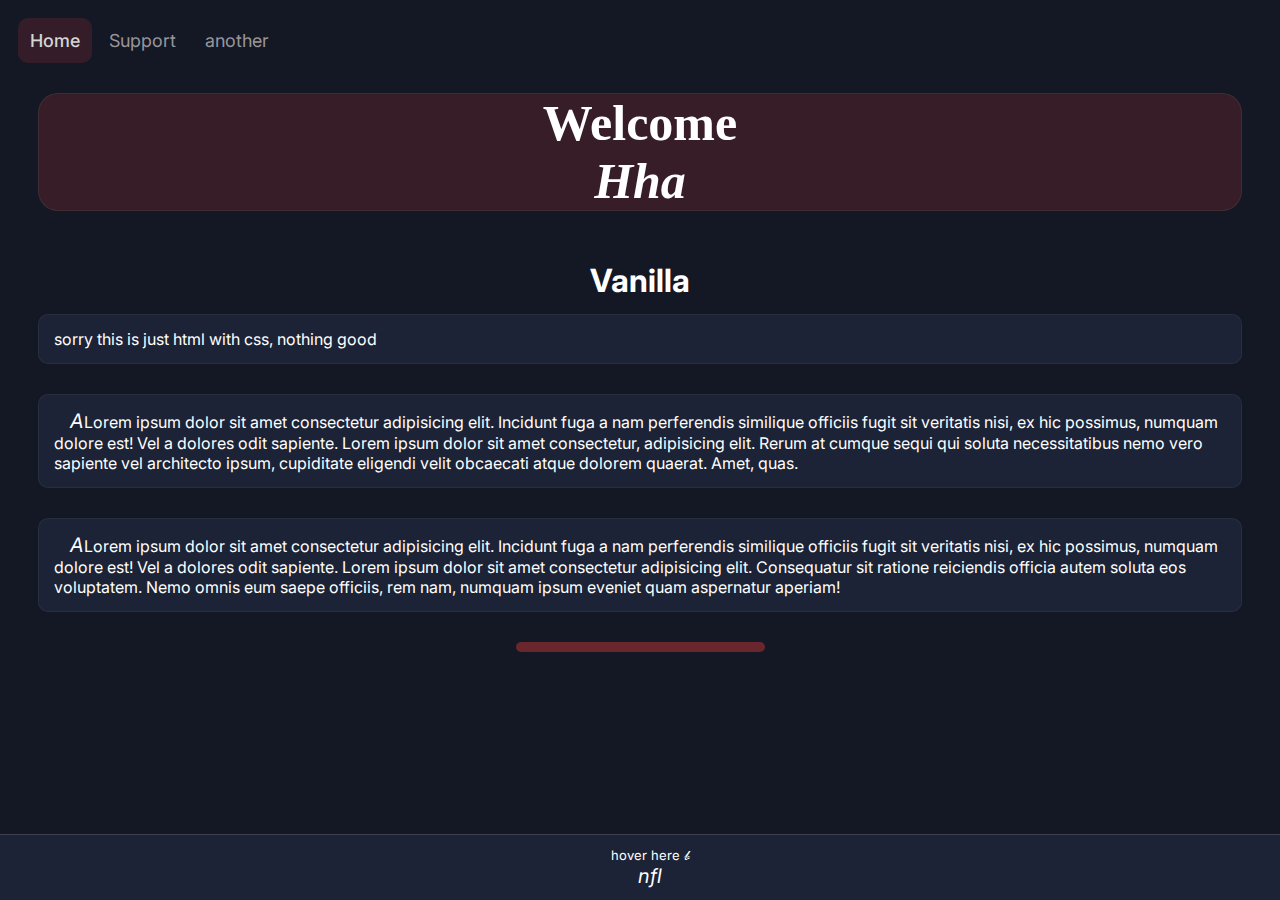
<file: index.html>
<!DOCTYPE html>
<html lang="en">
<head>
    <meta charset="UTF-8">
    <meta http-equiv="X-UA-Compatible" content="IE=chrome">
    <meta name="viewport" content="width=device-width, initial-scale=1.0">
     <link rel="stylesheet" href="css/styles.css">
    <title>Home</title>
</head>
<body>
    <div class="top-nav">
    <a href="index.html" class="active">Home</a>
        <a href="html/support.html">Support</a>
        <a href="#3">another</a>

    </div>
    <div class="typograph">
        Welcome<br>
        
        <i>Hha</i>
    </div>
    
  <br>
    
    <h1 class="hline" >Vanilla</h1>
   <div class="text">
    sorry this is just html with css, nothing good 
   </div> 


   <div class="text">
    &nbsp; &nbsp; <em>A</em>Lorem ipsum dolor sit amet consectetur adipisicing elit. Incidunt fuga a nam perferendis similique officiis fugit sit veritatis nisi, ex hic possimus, numquam dolore est! Vel a dolores odit sapiente.
    Lorem ipsum dolor sit amet consectetur, adipisicing elit. Rerum at cumque sequi qui soluta necessitatibus nemo vero sapiente vel architecto ipsum, cupiditate eligendi velit obcaecati atque dolorem quaerat. Amet, quas.
   </div> 
   <div class="text">
    &nbsp; &nbsp; <em>A</em>Lorem ipsum dolor sit amet consectetur adipisicing elit. Incidunt fuga a nam perferendis similique officiis fugit sit veritatis nisi, ex hic possimus, numquam dolore est! Vel a dolores odit sapiente. 
    Lorem ipsum dolor sit amet consectetur adipisicing elit. Consequatur sit ratione reiciendis officia autem soluta eos voluptatem. Nemo omnis eum saepe officiis, rem nam, numquam ipsum eveniet quam aspernatur aperiam!
    
   </div> 
   <hr class="jst"></hr>
   <br><br><br><br>
   <div class="footer">
       hover here &bscr;<br>
       <em>nfl</em>
   </div>

    
</body>
</html>
</file>
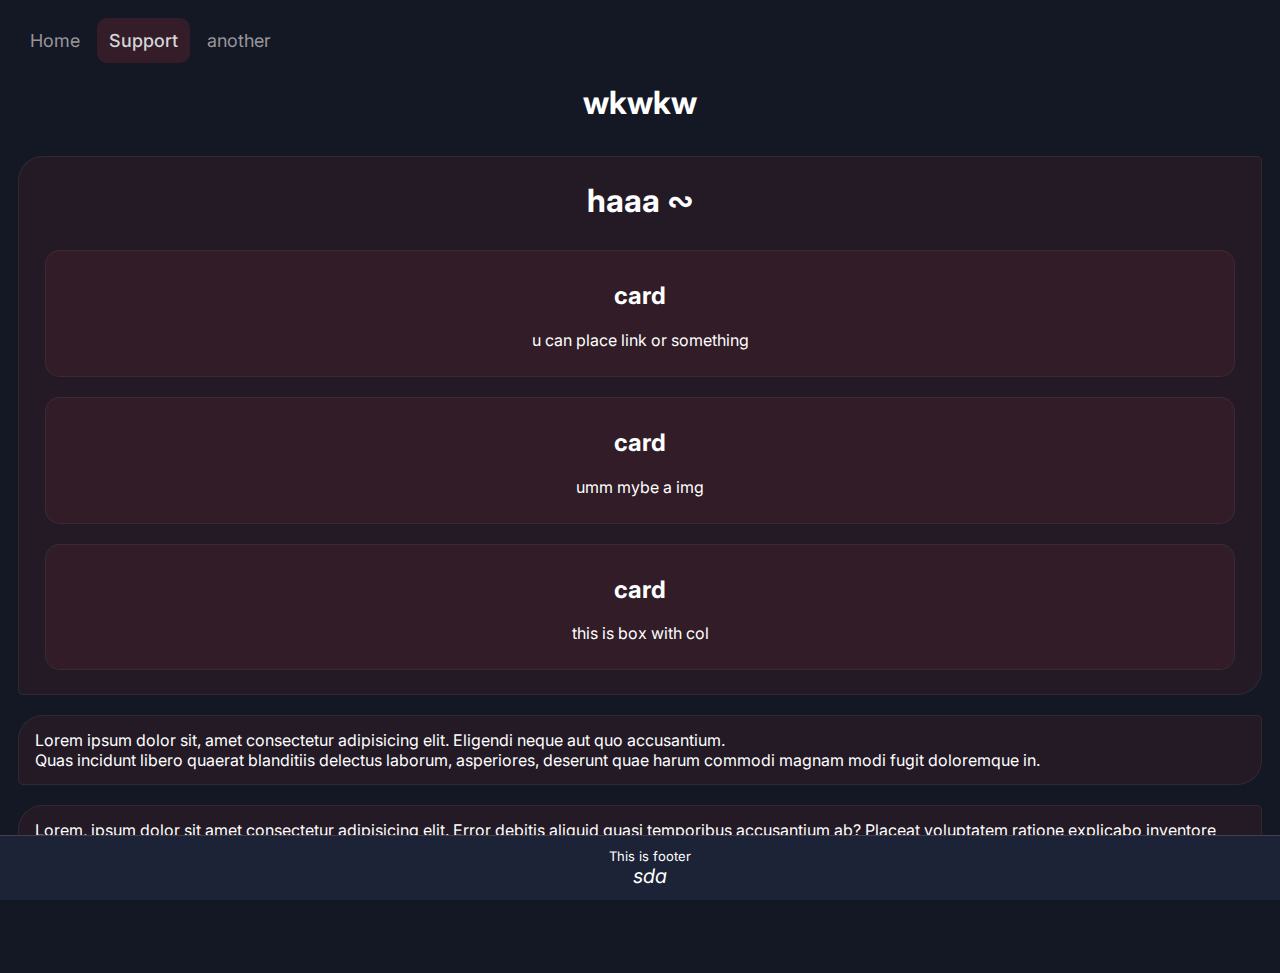
<file: html/support.html>
<!DOCTYPE html>
<html lang="en">
<head>
    <meta charset="UTF-8">
    <meta http-equiv="X-UA-Compatible" content="IE=edge">
    <meta name="viewport" content="width=device-width, initial-scale=1.0">
     <link rel="stylesheet" href="../css/styles.css">
    <title>Support</title>
</head>
<body>
    <div class="top-nav">
    <a href="../index.html" >Home</a>
        <a href="support.html" class="active">Support</a>
        <a href="#3">another</a>
    </div>
    <div class="kosong"> </div>
    <h1 class="hline">wkwkw</h1>

    <div class="kosong"></div>
    <div class="flex">
        
            <div class="side">
                <h1 class="center">haaa &ac;</h1>
            
                <div class="center-text">
                    <h2 >card</h2>
                    <p >u can place link or something </p>
                
            </div>
                <div class="center-text">
                    <h2 >card</h2>
                    <p>umm mybe a img</p>
                </div>
                <div class="center-text" >
                    <h2 >card</h2>
                    <p>this is box with col</p>
                </div>

                
            </div>
            <div>Lorem ipsum dolor sit, amet consectetur adipisicing elit. Eligendi neque aut quo accusantium.<br> Quas incidunt libero quaerat blanditiis delectus laborum, asperiores, deserunt quae harum commodi magnam modi fugit doloremque in.</div>
       
        
        <div>Lorem, ipsum dolor sit amet consectetur adipisicing elit. Error debitis aliquid quasi temporibus accusantium ab? Placeat voluptatem ratione explicabo inventore sint veniam unde, non fuga voluptate praesentium! Architecto, laboriosam explicabo. </div>
        
    
    </div>
    <br><br><br><br>
 <div class="footer">
       This is footer<br>
       <em>sda</em>
   </div>
    
   
    
</body>
</html>
</file>
<file: css/styles.css>
@import url('https://fonts.googleapis.com/css2?family=Inter&display=swap');
body {
    font-family: 'Inter', sans-serif;
    background-color: #141825;
    color: white;
}
.typograph{
    font-size: 50px;
    text-align: center;
    font-weight: bolder;
    margin: 30px;
    font-family: cursive;
  
    border: solid #69656534 1px;
    background-color: #ad32323a;
    border-radius: 20px;
}

a {
    text-decoration: none;
}
.jtext {
    margin: 10px 35px;

}
.top-nav {
    margin-top: 18px;
    
    
    padding: 12px 10px;
    overflow:hidden;
    font-size: 18px;
    font-weight: medium;
    border-radius: 5px;
}

.top-nav a{
    
 
    color: rgba(221, 213, 213, 0.678);
    padding: 12px 12px;


}
.top-nav a:hover{
    
    transition: 0.4s;

   background-color: #1c233652;
   
;

}
.top-nav a.active{
    
    color: #d3d7d8;
    
    background-color: #ad323236;
   font-weight:500; 
   
   border-radius: 10px;
   
   


}
@import url('https://fonts.googleapis.com/css2?family=Parisienne&display=swap');
.line {
    margin-top: 15px;
    border-top: solid #48597969 1px;

    
}
hr.line-red {
    margin-top: 0px;
    background-color: #ad3232;
    border-radius: 10px;
    width: 140px;
    padding:3px;
    border: none;
    transition: width 0.3s;
   

    
}
h1.hline {
    margin: auto;
    margin-bottom: 10px;
   
    
    width:fit-content;
    border-bottom: solid #ff00 4px;
   
    
   

}
h1.hline:hover {
    border-bottom: solid #ff7c6e69 4px;
    transition:ease-out 0.4s;
    
    

}
h1.center {
    text-align: center;
    
    

}
h2.center {
    text-align: center;
   
    

}
h1 {
    margin: 10px 35px 20px;
}
div.center {

    color: #fcf9f9;
    font-size: 50px;
    font-weight: bold;
    text-align: center;

}
div.kosong {
    margin: 20px;

}
.font {
    
   margin: auto;
   text-align: center;
    background-color: #1c2336;
    padding: 40px 20px;
    width: max-content;
    border-radius: 20px;
   
    box-shadow: 5px 5px 0px 0px #ed2828c0, 10px 10px 0px 0px #ff5f5f8e, 15px 15px 0px 0px #ffa1a170, 20px 20px 0px 0px #ffcaca46, 25px 25px 0px 0px #ffe1e12f, 5px 5px 15px 5px rgba(0,0,0,0);
    
    
   
}
.text{
    color: white;
    border: solid #6965652a 1px;
    font-size: 16px;
    padding: 14px 15px;
    background-color: #1c2336;
    border-radius: 10px;
    margin-left:30px;
    margin-right:30px;
    margin-bottom: 30px;
}
.footer {
   
    font-size: 13px;
    position:fixed;
    color: white;
    left:0;
    bottom: 0;
    width:  100%;
    text-align: center;
    padding: 12px 10px;
    margin-top:20px;
   
    
    
    border-top: solid #69656573 1px;
    background-color: #1c2336;
}
hr.jst{
    background-color: #ad32328f;
    border-radius: 10px;
    width: 239px;
    padding:5px;
    border: none;
    transition: width 0.3s;
}
hr.jstl{
    background-color: #ad3232;
    border-radius: 10px;
    width: 140px;
    padding:5px;
    border: none;
    transition: width 0.3s;
}

hr.jst:hover{
    width: 140px;
}
em{
    font-size: 20px;
    transition: 0.3s;
}
em:hover{
    font-size:  40px;
    font-weight: bold;
    
}
.flex {
    color: white;
    display: flex;
    flex-direction: column;
    
    
}
@media screen and(max-width:450px){
    

}
.flex div.side{
    display: flex;
    flex-direction: column;
   
}
.side > div {
     border: solid #69656534 1px;
    background-color: #ad32321a;
    border-radius: 15px;
    padding: 10px 12px;
    margin: 10px;

}
.side > div.center-text{
    text-align:center;
}
.flex > div{
   

    border: solid #69656534 1px;
    background-color: #ad32321a;
    border-radius: 25px 5px;
    padding: 14px 16px;
    margin: 10px;
}
.flex > div:hover:not(.side) {
    transition: 0.1s;
    background-color: #ad323233;


}
.side > div:hover:not(.side) {
    transition: 0.1s;
    background-color: #ad323233;


}
</file>
